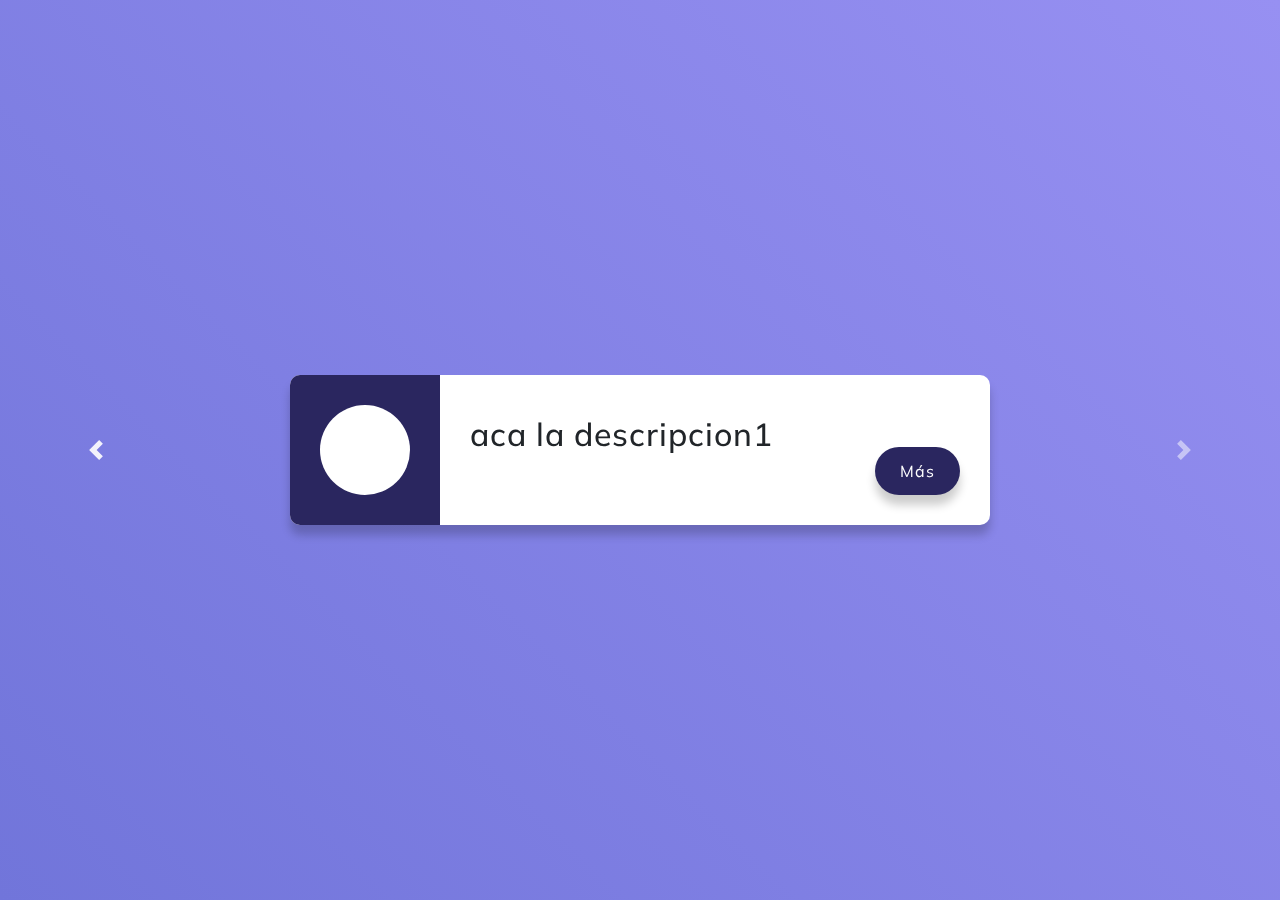
<file: index.html>
<!DOCTYPE html>
<html lang="en">
  <head>
    <meta charset="UTF-8" />
    <meta http-equiv="X-UA-Compatible" content="IE=edge" />
    <meta name="viewport" content="width=device-width, initial-scale=1.0" />
    <title>Document</title>
    <link
      rel="stylesheet"
      href="https://cdn.jsdelivr.net/npm/bootstrap@4.3.1/dist/css/bootstrap.min.css"
      integrity="sha384-ggOyR0iXCbMQv3Xipma34MD+dH/1fQ784/j6cY/iJTQUOhcWr7x9JvoRxT2MZw1T"
      crossorigin="anonymous"
    />
    <link rel="stylesheet" href="./style.css" />
  </head>
  <body>
    <div class="contenedor">
      <div
        id="carouselExampleControls"
        class="carousel slide"
        data-ride="carousel"
      >
        <div class="carousel-inner">
          <div class="carousel-item active">
            <div class="courses-container">
              <div class="course">
                <div class="course-preview">
                  <div class="container"></div>
                </div>
                <div class="info">
                  <h2>aca la descripcion1</h2>
                  <button
                    class="btn btn btn-primary"
                    data-toggle="modal"
                    data-target="#exampleModalScrollable"
                  >
                    Más
                  </button>

                  <div
                    class="modal fade"
                    id="exampleModalScrollable"
                    tabindex="-1"
                    role="dialog"
                    aria-labelledby="exampleModalScrollableTitle"
                    aria-hidden="true"
                  >
                    <div
                      class="modal-dialog modal-dialog-scrollable"
                      role="document"
                    >
                      <div class="modal-content">
                        <div class="modal-header">
                          <h5
                            class="modal-title"
                            id="exampleModalScrollableTitle"
                          >
                            Modal title
                          </h5>
                          <button
                            type="button"
                            class="close"
                            data-dismiss="modal"
                            aria-label="Close"
                          >
                            <span aria-hidden="true">&times;</span>
                          </button>
                        </div>
                        <div class="modal-body">
                          Lorem ipsum dolor sit amet consectetur adipisicing
                          elit. Quidem voluptates necessitatibus voluptatum qui
                          incidunt illum, rem amet veniam mollitia deleniti nam
                          aspernatur consequuntur iure provident, tempora
                          voluptate hic consectetur eius. Labore quos quo
                          praesentium facilis temporibus fuga minima illo?
                          Ducimus officiis totam doloribus quas illo at
                          voluptates eaque, velit quis minus id, cumque cum
                          culpa consequuntur quo, praesentium atque et. Non
                          officiis sed ex! Nesciunt at laudantium accusamus
                          dicta id ipsa, beatae eius nulla. Corporis temporibus
                          sunt culpa quisquam, sed vel in natus, quam debitis
                          voluptatum minus, pariatur repudiandae quia. Debitis
                          provident aspernatur facere aperiam unde reiciendis
                          quos ullam amet tenetur dolorum a voluptates
                          temporibus obcaecati cupiditate iure dolorem rem,
                          delectus nostrum veniam, inventore fugit explicabo
                          architecto! Laudantium, minus aliquid. Quas, soluta
                          nemo. Sed, necessitatibus. Maiores blanditiis sed
                          veritatis consequatur nesciunt tempore odit
                          consectetur debitis eaque officiis accusantium iusto,
                          nihil facilis iste soluta quas molestias, fugiat
                          quaerat eos. Accusantium, qui.
                        </div>
                        <div class="modal-footer">
                          <button
                            type="button"
                            class="btn btn-secondary"
                            data-dismiss="modal"
                          >
                            Close
                          </button>
                          <button type="button" class="btn btn-primary">
                            aca irian las redes sociales contacto
                          </button>
                        </div>
                      </div>
                    </div>
                  </div>
                </div>
              </div>
            </div>
          </div>
          <div class="carousel-item">
            <div class="course">
              <div class="course-preview">
                <div class="container"></div>
              </div>
              <div class="info">
                <h2>aca la descripcion2</h2>
                <button
                  class="btn btn btn-primary"
                  data-toggle="modal"
                  data-target="#exampleModalScrollable"
                >
                  Más
                </button>

                <div
                  class="modal fade"
                  tabindex="-1"
                  role="dialog"
                  aria-labelledby="exampleModalScrollableTitle"
                  aria-hidden="true"
                >
                  <div
                    class="modal-dialog modal-dialog-scrollable"
                    role="document"
                  >
                    <div class="modal-content">
                      <div class="modal-header">
                        <h5 class="modal-title">Modal title</h5>
                        <button
                          type="button"
                          class="close"
                          data-dismiss="modal"
                          aria-label="Close"
                        >
                          <span aria-hidden="true">&times;</span>
                        </button>
                      </div>
                      <div class="modal-body">
                        Lorem ipsum dolor sit amet consectetur adipisicing elit.
                        Quidem voluptates necessitatibus voluptatum qui incidunt
                        illum, rem amet veniam mollitia deleniti nam aspernatur
                        consequuntur iure provident, tempora voluptate hic
                        consectetur eius. Labore quos quo praesentium facilis
                        temporibus fuga minima illo? Ducimus officiis totam
                        doloribus quas illo at voluptates eaque, velit quis
                        minus id, cumque cum culpa consequuntur quo, praesentium
                        atque et. Non officiis sed ex! Nesciunt at laudantium
                        accusamus dicta id ipsa, beatae eius nulla. Corporis
                        temporibus sunt culpa quisquam, sed vel in natus, quam
                        debitis voluptatum minus, pariatur repudiandae quia.
                        Debitis provident aspernatur facere aperiam unde
                        reiciendis quos ullam amet tenetur dolorum a voluptates
                        temporibus obcaecati cupiditate iure dolorem rem,
                        delectus nostrum veniam, inventore fugit explicabo
                        architecto! Laudantium, minus aliquid. Quas, soluta
                        nemo. Sed, necessitatibus. Maiores blanditiis sed
                        veritatis consequatur nesciunt tempore odit consectetur
                        debitis eaque officiis accusantium iusto, nihil facilis
                        iste soluta quas molestias, fugiat quaerat eos.
                        Accusantium, qui.
                      </div>
                      <div class="modal-footer">
                        <button
                          type="button"
                          class="btn btn-secondary"
                          data-dismiss="modal"
                        >
                          Close
                        </button>
                        <button type="button" class="btn btn-primary">
                          aca irian las redes sociales contacto
                        </button>
                      </div>
                    </div>
                  </div>
                </div>
              </div>
            </div>
          </div>

          <div class="carousel-item">
            <div class="course">
              <div class="course-preview">
                <div class="container"></div>
              </div>
              <div class="info">
                <h2>aca la descripcion2</h2>
                <button class="btn">Más</button>
              </div>
            </div>
          </div>
        </div>
      </div>
      <a
        class="carousel-control-prev"
        href="#carouselExampleControls"
        role="button"
        data-slide="prev"
      >
        <span class="carousel-control-prev-icon" aria-hidden="true"></span>
        <span class="sr-only">Previous</span>
      </a>
      <a
        class="carousel-control-next"
        href="#carouselExampleControls"
        role="button"
        data-slide="next"
      >
        <span class="carousel-control-next-icon" aria-hidden="true"></span>
        <span class="sr-only">Next</span>
      </a>
    </div>

    <script
      src="https://code.jquery.com/jquery-3.3.1.slim.min.js"
      integrity="sha384-q8i/X+965DzO0rT7abK41JStQIAqVgRVzpbzo5smXKp4YfRvH+8abtTE1Pi6jizo"
      crossorigin="anonymous"
    ></script>
    <script
      src="https://cdn.jsdelivr.net/npm/popper.js@1.14.7/dist/umd/popper.min.js"
      integrity="sha384-UO2eT0CpHqdSJQ6hJty5KVphtPhzWj9WO1clHTMGa3JDZwrnQq4sF86dIHNDz0W1"
      crossorigin="anonymous"
    ></script>
    <script
      src="https://cdn.jsdelivr.net/npm/bootstrap@4.3.1/dist/js/bootstrap.min.js"
      integrity="sha384-JjSmVgyd0p3pXB1rRibZUAYoIIy6OrQ6VrjIEaFf/nJGzIxFDsf4x0xIM+B07jRM"
      crossorigin="anonymous"
    ></script>
  </body>
</html>
</file>
<file: style.css>
@import url("https://fonts.googleapis.com/css?family=Muli&display=swap");

* {
  box-sizing: border-box;
}

body {
  background-image: linear-gradient(45deg, #7175da, #9790f2);
  font-family: "Muli", sans-serif;
  display: flex;
  align-items: center;
  justify-content: center;
  flex-direction: column;
  min-height: 100vh;
  margin: 0;
}

.super-container {
  display: flex;
}

.course {
  background-color: #fff;
  border-radius: 10px;
  box-shadow: 0 10px 10px rgba(0, 0, 0, 0.2);
  display: flex;
  max-width: 100%;
  margin: 20px;
  overflow: hidden;
  width: 700px;
}

.course h6 {
  opacity: 0.6;
  margin: 0;
  letter-spacing: 1px;
  text-transform: uppercase;
}

.course h2 {
  letter-spacing: 1px;
  margin: 10px 0;
}

.course-preview {
  background-color: #2a265f;
  color: #fff;
  padding: 30px;
  max-width: 250px;
}

.course-preview a {
  color: #fff;
  display: inline-block;
  font-size: 12px;
  opacity: 0.6;
  margin-top: 30px;
  text-decoration: none;
}

.info {
  padding: 30px;
  position: relative;
  width: 100%;
}

.btn {
  background-color: #2a265f;
  border: 0;
  border-radius: 50px;
  box-shadow: 0 10px 10px rgba(0, 0, 0, 0.2);
  color: #fff;
  font-size: 16px;
  padding: 12px 25px;
  position: absolute;
  bottom: 30px;
  right: 30px;
  letter-spacing: 1px;
}

.container {
  background-color: white;
  width: 90px;
  height: 90px;
  border-radius: 50%;
}

@media screen and (max-width: 480px) {
}
</file>
